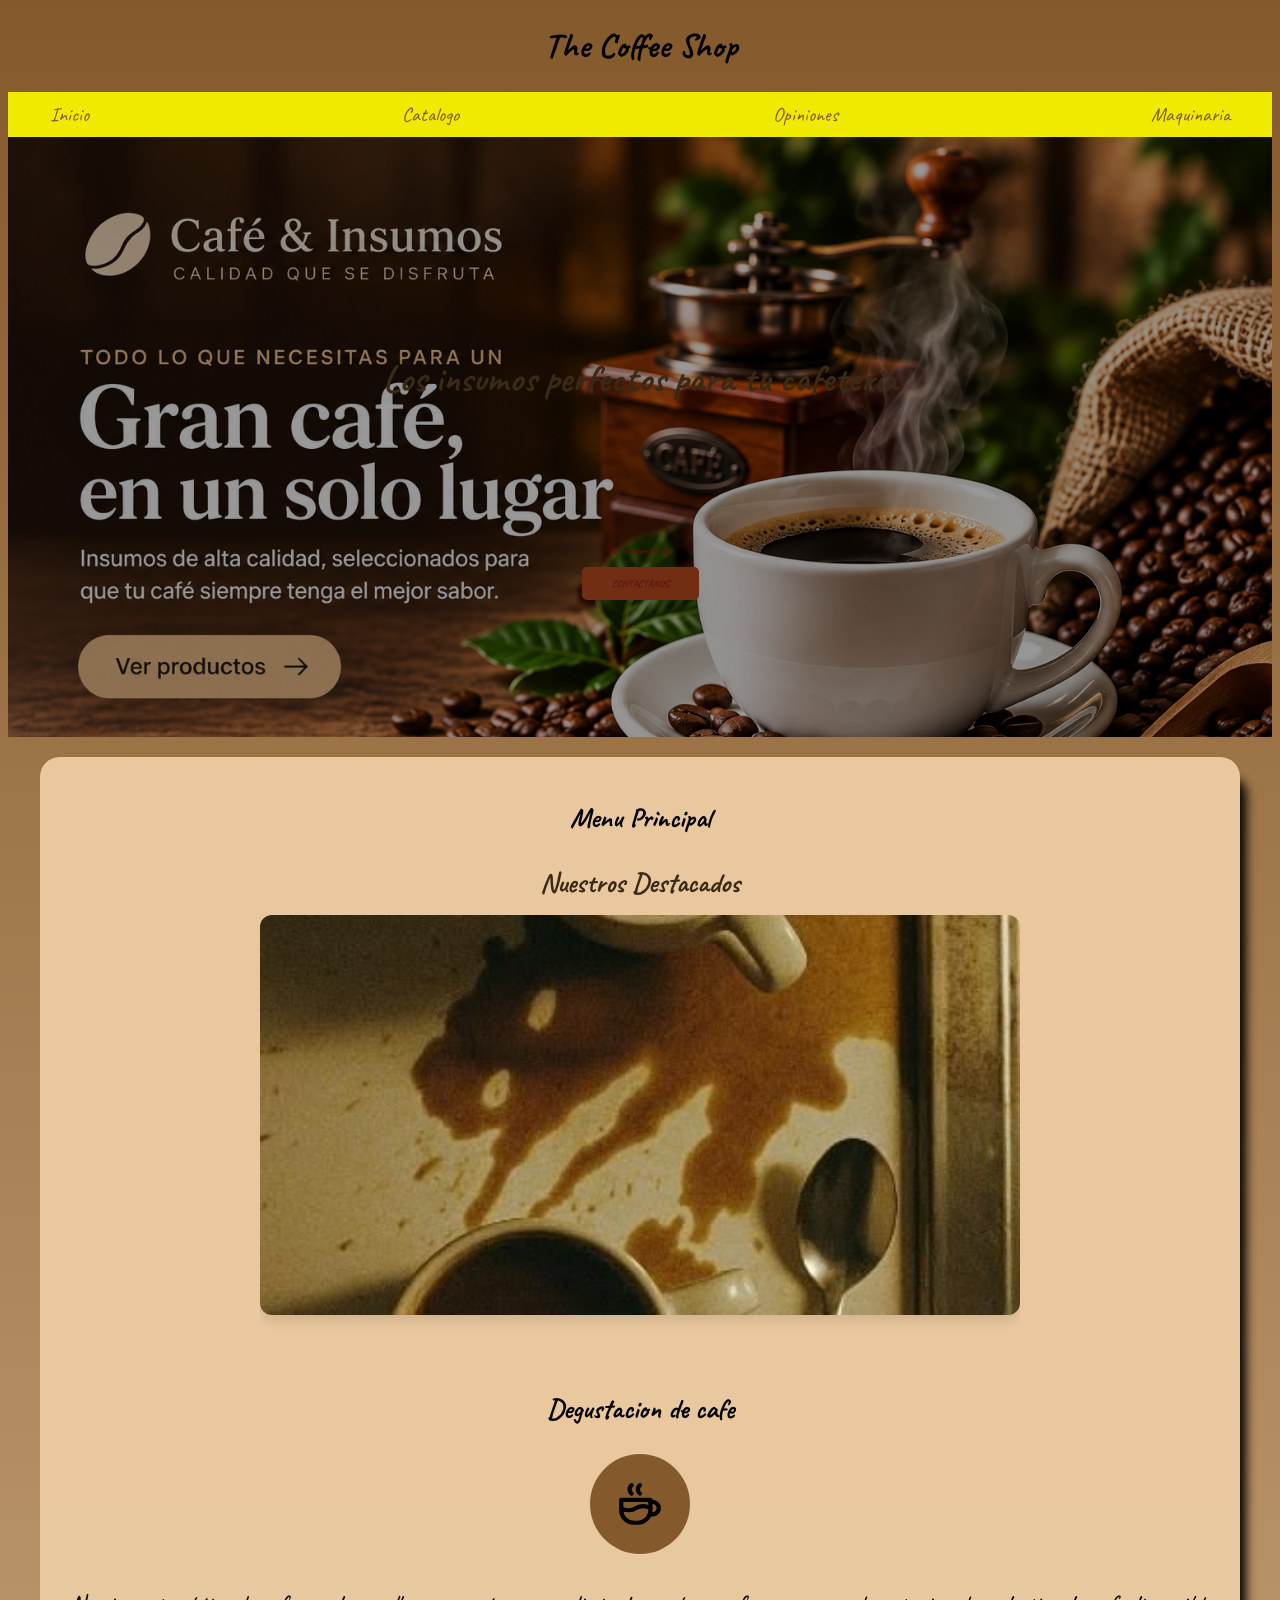
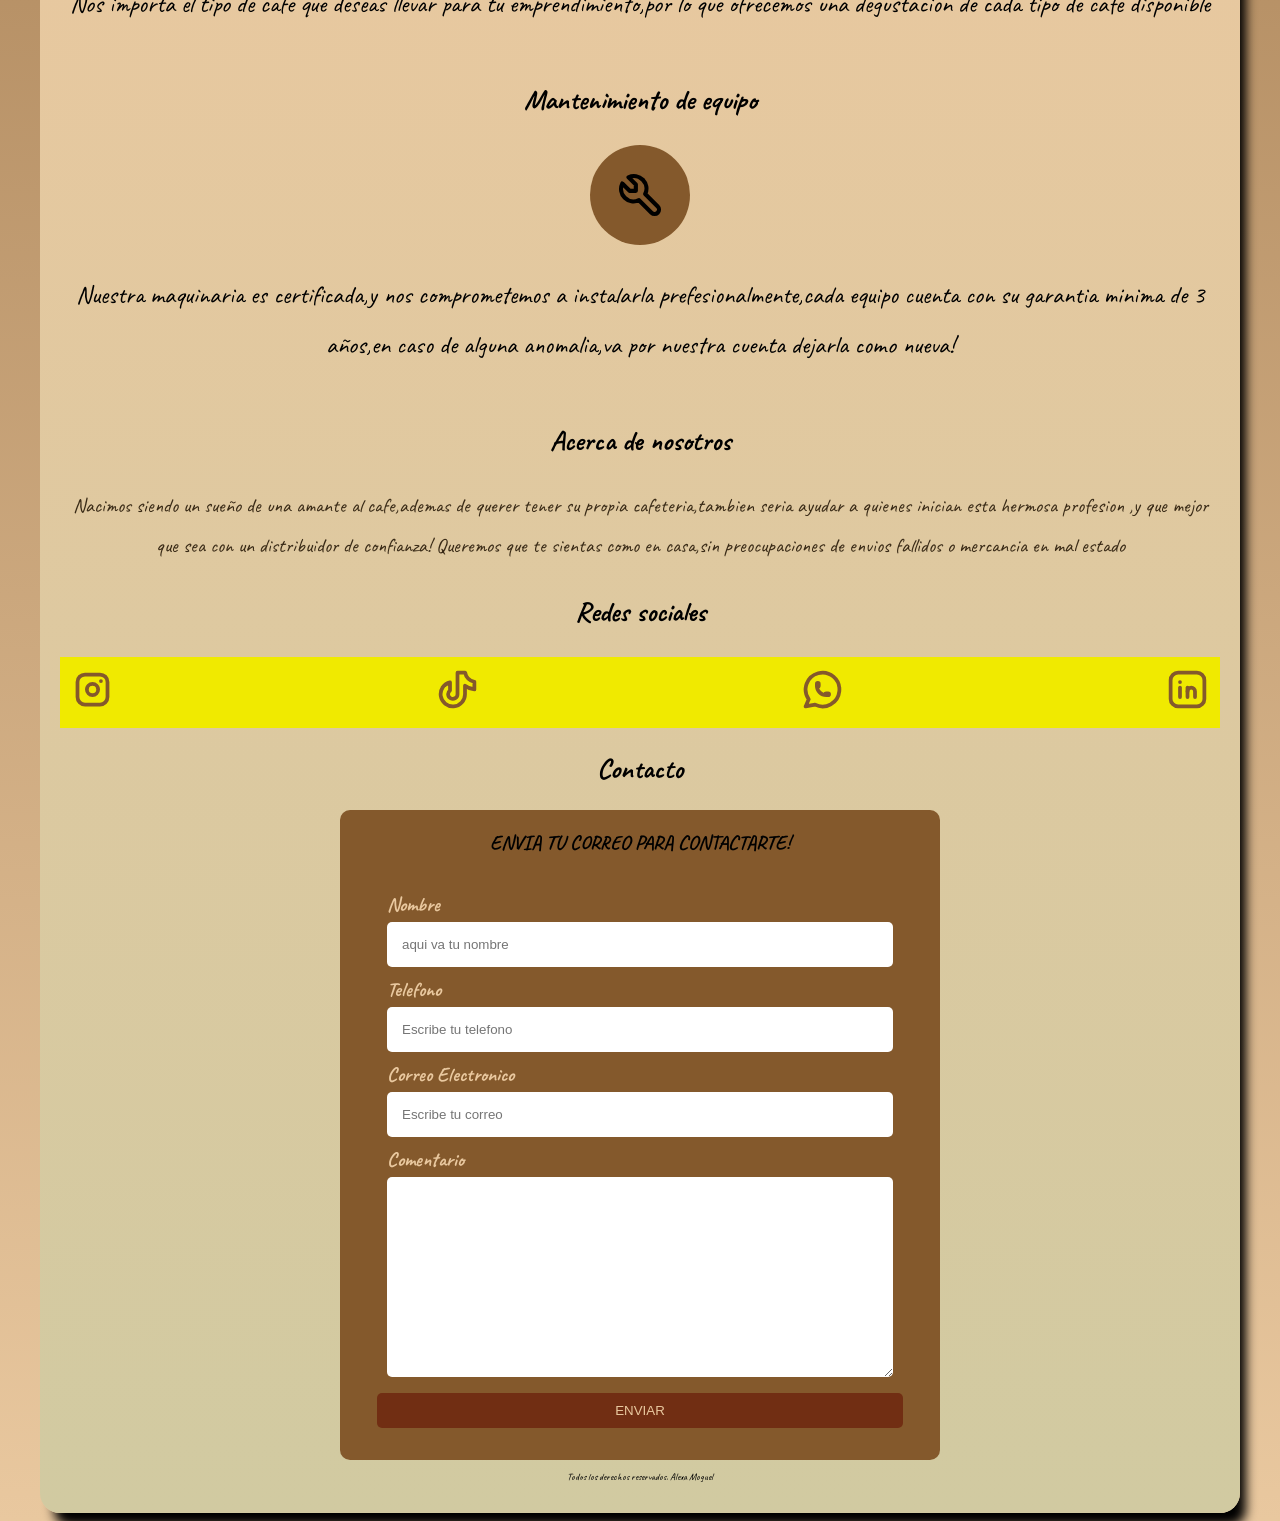
<file: Examen1Parcial/index.html>
<!DOCTYPE html>
<html lang="es">
<head>
    <meta charset="UTF-8">
    <meta name="viewport" content="width=device-width, initial-scale=1.0">
    <title>1Parcial</title>
    <link rel="stylesheet" href="css/Styles.css">
</head>
<body>
    <header>
        <h1 class="titulo">The Coffee Shop</h1>
    </header>

    <div class="nav-bg"> 
        <nav class="navegacion-principal contenedor">
            <a href="index.html">Inicio</a>
            <a href="pages/Catalogo.html">Catalogo</a>
            <a href="pages/Opiniones.html">Opiniones</a>
            <a href="pages/Maquinaria.html">Maquinaria</a>
        </nav>
    </div>


         <section class="Hero">
     <div class="contenido-Hero">
            <h2 class="subtitulo">Los insumos perfectos para tu cafeteria</h2>
             <!-- <img src="img/Hero.png" alt="Imagen-Hero">
                 <svg xmlns="http://www.w3.org/2000/svg" width="90" height="90" viewBox="0 0 24 24" fill="none" stroke="currentColor" stroke-width="2" stroke-linecap="round" stroke-linejoin="round" class="icon icon-tabler icons-tabler-outline icon-tabler-building-store"><path stroke="none" d="M0 0h24v24H0z" fill="none" />
                    <path d="M3 21l18 0" />
                    <path d="M3 7v1a3 3 0 0 0 6 0v-1m0 1a3 3 0 0 0 6 0v-1m0 1a3 3 0 0 0 6 0v-1h-18l2 -4h14l2 4" />
                    <path d="M5 21l0 -10.15" />
                    <path d="M19 21l0 -10.15" />
                    <path d="M9 21v-4a2 2 0 0 1 2 -2h2a2 2 0 0 1 2 2v4" />
                </svg>  -->
                    <p class="place">Aguascalientes,Ags</p>

                    <a href="#" class="place boton">Contactanos</a>       
                </div>
             </section>

                <main class="contenedor sombra">
                    <main class="contenedor">
                <h2>Menu Principal</h2>
                 <section class="carrusel-contenedor">
    <h2 class="titulo-carrusel">Nuestros Destacados</h2>
    
    <div class="carrusel-galeria">
        <div class="carrusel-item">
            <img src="img/Spill.jpg" alt="Cafe-derramado">
        </div>
        <div class="carrusel-item">
            <img src="img/Coffe Beans.jpg" alt="Granos">
        </div>
        <div class="carrusel-item">
            <img src="img/Cups.jpg" alt="Taza">
        </div>
        <div class="carrusel-item">
            <img src="img/tazas.jpg" alt="Tazas">
        </div>
    </div>
</section>
                
                
                

            <section class="servicio">
                <h3>Degustacion de cafe</h3>
                <div class="icono">
                    <svg xmlns="http://www.w3.org/2000/svg" width="50" height="50" viewBox="0 0 24 24" fill="none" stroke="currentColor" stroke-width="2" stroke-linecap="round" stroke-linejoin="round" class="icon icon-tabler icons-tabler-outline icon-tabler-coffee"><path stroke="none" d="M0 0h24v24H0z" fill="none" /><path d="M3 14c.83 .642 2.077 1.017 3.5 1c1.423 .017 2.67 -.358 3.5 -1c.83 -.642 2.077 -1.017 3.5 -1c1.423 -.017 2.67 .358 3.5 1" /><path d="M8 3a2.4 2.4 0 0 0 -1 2a2.4 2.4 0 0 0 1 2" /><path d="M12 3a2.4 2.4 0 0 0 -1 2a2.4 2.4 0 0 0 1 2" /><path d="M3 10h14v5a6 6 0 0 1 -6 6h-2a6 6 0 0 1 -6 -6v-5" /><path d="M16.746 16.726a3 3 0 1 0 .252 -5.555" /></svg>
                </div>
                <p>Nos importa el tipo de cafe que deseas llevar para tu emprendimiento,por lo que ofrecemos una degustacion de cada tipo de cafe disponible</p>
            </section>

            <section class="servicio">
                <h3>Mantenimiento de equipo</h3>
                <div class="icono">
                    <svg xmlns="http://www.w3.org/2000/svg" width="50" height="50" viewBox="0 0 24 24" fill="none" stroke="currentColor" stroke-width="2" stroke-linecap="round" stroke-linejoin="round" class="icon icon-tabler icons-tabler-outline icon-tabler-tool"><path stroke="none" d="M0 0h24v24H0z" fill="none" /><path d="M7 10h3v-3l-3.5 -3.5a6 6 0 0 1 8 8l6 6a2 2 0 0 1 -3 3l-6 -6a6 6 0 0 1 -8 -8l3.5 3.5" /></svg>
                </div>
                <p>Nuestra maquinaria es certificada,y nos comprometemos a instalarla prefesionalmente,cada equipo cuenta con su garantia minima de 3 años,en caso de alguna anomalia,va por nuestra cuenta dejarla como nueva!</p>
            </section>
            </div>

                <section class="Historia">
                <h3> Acerca de nosotros</h3>
                <p>Nacimos siendo un sueño de una amante al cafe,ademas de querer tener su propia cafeteria,tambien seria ayudar a quienes inician esta hermosa profesion ,y que mejor que sea con un distribuidor de confianza! Queremos que te sientas como en casa,sin preocupaciones de envios fallidos o mercancia en mal estado</p>
            </section>
           
            <h3>Redes sociales</h3>
            <div class="nav-bg">
        <nav class="navegacion-principal contenedor">
        <a href="https://www.instagram.com/chrrycokie/" target="_blank"><svg xmlns="http://www.w3.org/2000/svg" width="45" height="45" viewBox="0 0 24 24" fill="none" stroke="currentColor" stroke-width="2" stroke-linecap="round" stroke-linejoin="round" class="icon icon-tabler icons-tabler-outline icon-tabler-brand-instagram"><path stroke="none" d="M0 0h24v24H0z" fill="none" /><path d="M4 8a4 4 0 0 1 4 -4h8a4 4 0 0 1 4 4v8a4 4 0 0 1 -4 4h-8a4 4 0 0 1 -4 -4l0 -8" /><path d="M9 12a3 3 0 1 0 6 0a3 3 0 0 0 -6 0" /><path d="M16.5 7.5v.01" /></svg></a>
        <a href="https://www.tiktok.com/@crry.cokkie?lang=es-419" target="_blank"><svg xmlns="http://www.w3.org/2000/svg" width="45" height="45" viewBox="0 0 24 24" fill="none" stroke="currentColor" stroke-width="2" stroke-linecap="round" stroke-linejoin="round" class="icon icon-tabler icons-tabler-outline icon-tabler-brand-tiktok"><path stroke="none" d="M0 0h24v24H0z" fill="none" /><path d="M21 7.917v4.034a9.948 9.948 0 0 1 -5 -1.951v4.5a6.5 6.5 0 1 1 -8 -6.326v4.326a2.5 2.5 0 1 0 4 2v-11.5h4.083a6.005 6.005 0 0 0 4.917 4.917" /></svg></a>
        <a href="https://web.whatsapp.com/" target="_blank"><svg xmlns="http://www.w3.org/2000/svg" width="45" height="45" viewBox="0 0 24 24" fill="none" stroke="currentColor" stroke-width="2" stroke-linecap="round" stroke-linejoin="round" class="icon icon-tabler icons-tabler-outline icon-tabler-brand-whatsapp"><path stroke="none" d="M0 0h24v24H0z" fill="none" /><path d="M3 21l1.65 -3.8a9 9 0 1 1 3.4 2.9l-5.05 .9" /><path d="M9 10a.5 .5 0 0 0 1 0v-1a.5 .5 0 0 0 -1 0v1a5 5 0 0 0 5 5h1a.5 .5 0 0 0 0 -1h-1a.5 .5 0 0 0 0 1" /></svg></a>
        <a href="https://www.linkedin.com/in/alexa-natalia-moguel-rodr%C3%ADguez-0bb153414/" target="_blank"><svg xmlns="http://www.w3.org/2000/svg" width="45" height="45" viewBox="0 0 24 24" fill="none" stroke="currentColor" stroke-width="2" stroke-linecap="round" stroke-linejoin="round" class="icon icon-tabler icons-tabler-outline icon-tabler-brand-linkedin"><path stroke="none" d="M0 0h24v24H0z" fill="none" /><path d="M8 11v5" /><path d="M8 8v.01" /><path d="M12 16v-5" /><path d="M16 16v-3a2 2 0 1 0 -4 0" /><path d="M3 7a4 4 0 0 1 4 -4h10a4 4 0 0 1 4 4v10a4 4 0 0 1 -4 4h-10a4 4 0 0 1 -4 -4l0 -10" /></svg></a>
        </nav>
            </div>

             <section>
            <h2>Contacto</h2>

            <form = class="formulario">
            <fieldset>
                <legend>Envia tu correo para contactarte!</legend>


                <div class="contenedor-campos">
                    <div class="campo">
                    <label>Nombre</label>
                    <input type="text"
                    class="input-text"
                    placeholder="aqui va tu nombre">
                    </div>

                    <div class="campo">
                    <label>Telefono</label>
                    <input type="text"
                    class="input-text"
                    placeholder="Escribe tu telefono">
                    </div>

                    <div class="campo">
                    <label>Correo Electronico</label>
                    <input type="text"
                    class="input-text"
                    placeholder="Escribe tu correo">
                    </div>

                    <div class="campo">
                    <label>Comentario</label>
                    <textarea
                    class="input-text"
                    placeholder="Escribe aqui tu mensaje">
                    </textarea>
                </div>
                    <div class="enviar">
                    <input 
                    type="submit"
                    class="boton"
                    value="Enviar">
                </div>
             </fieldset>
                </form>

             </section>


                 
         </main>


         
         <footer>
            <p> Todos los derechos reservados.
                Alexa Moguel
            </p>
         </footer>
     




</body>
</html>
</file>
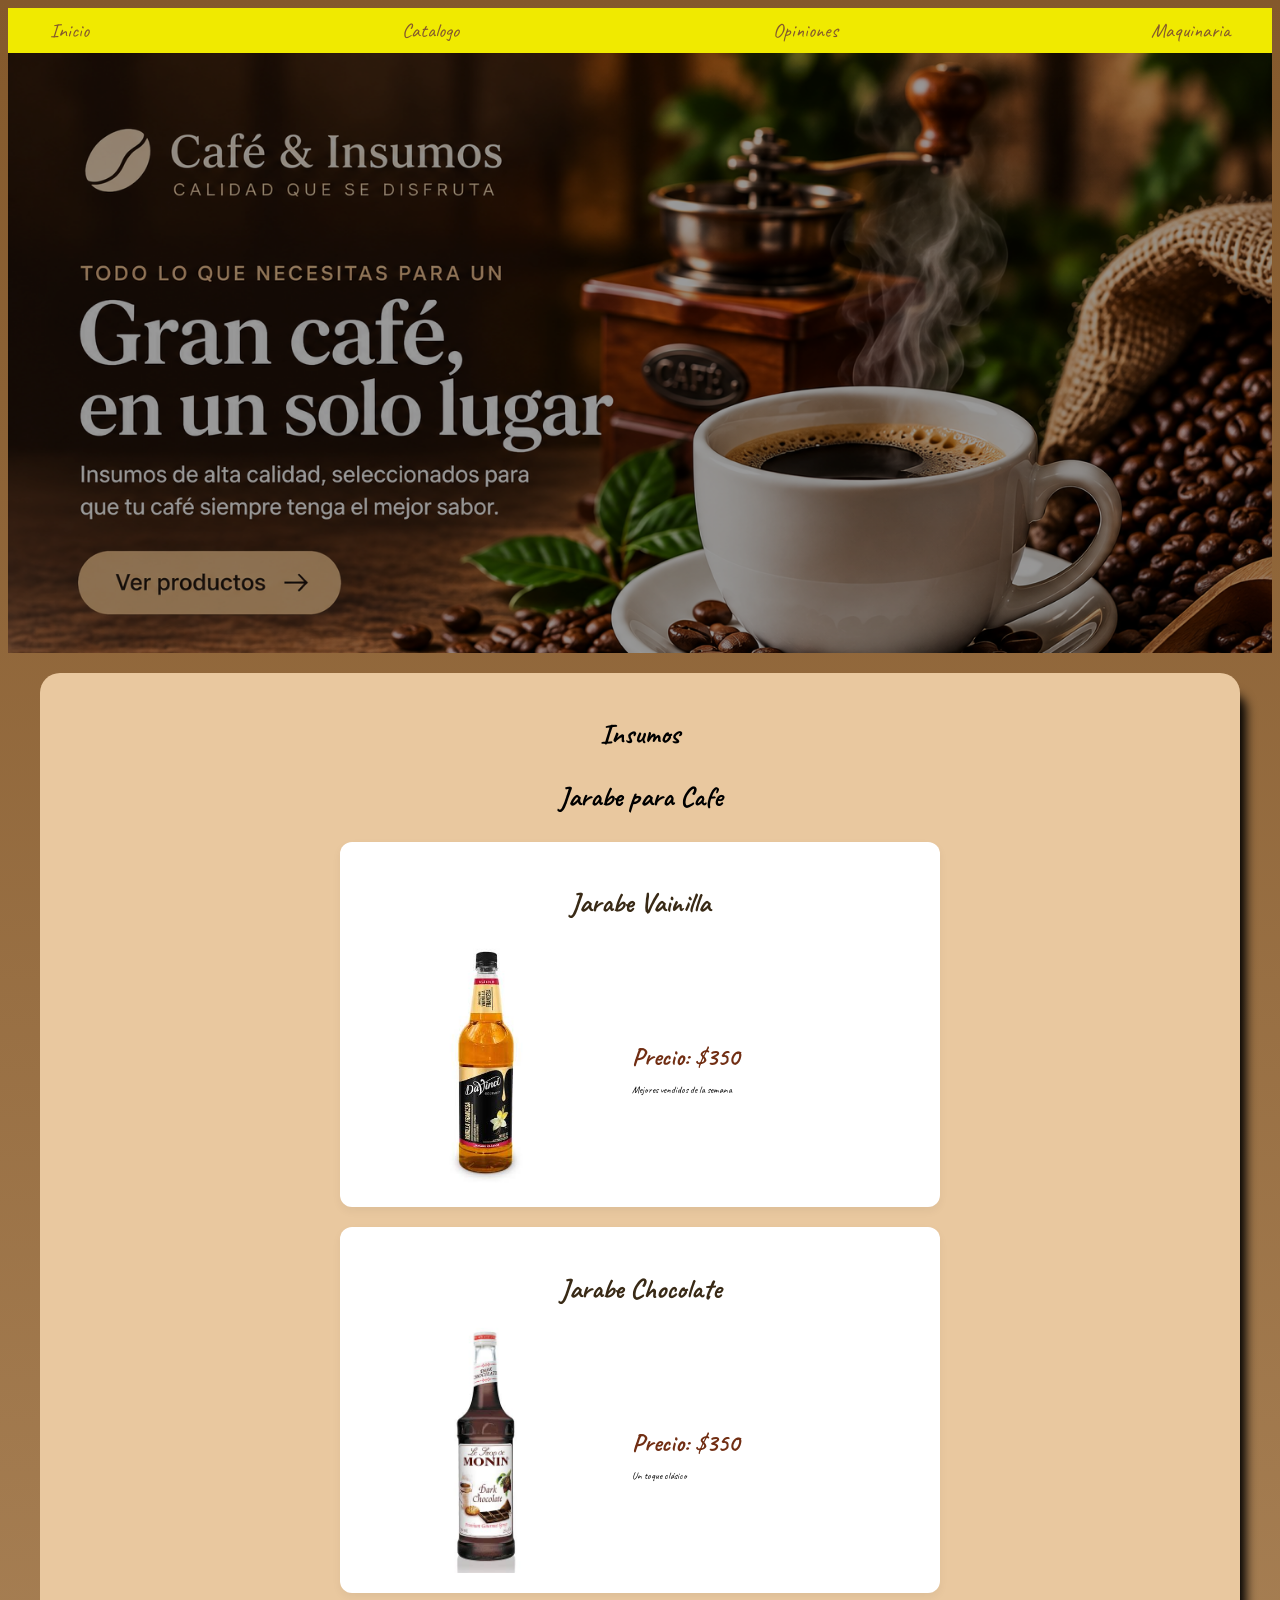
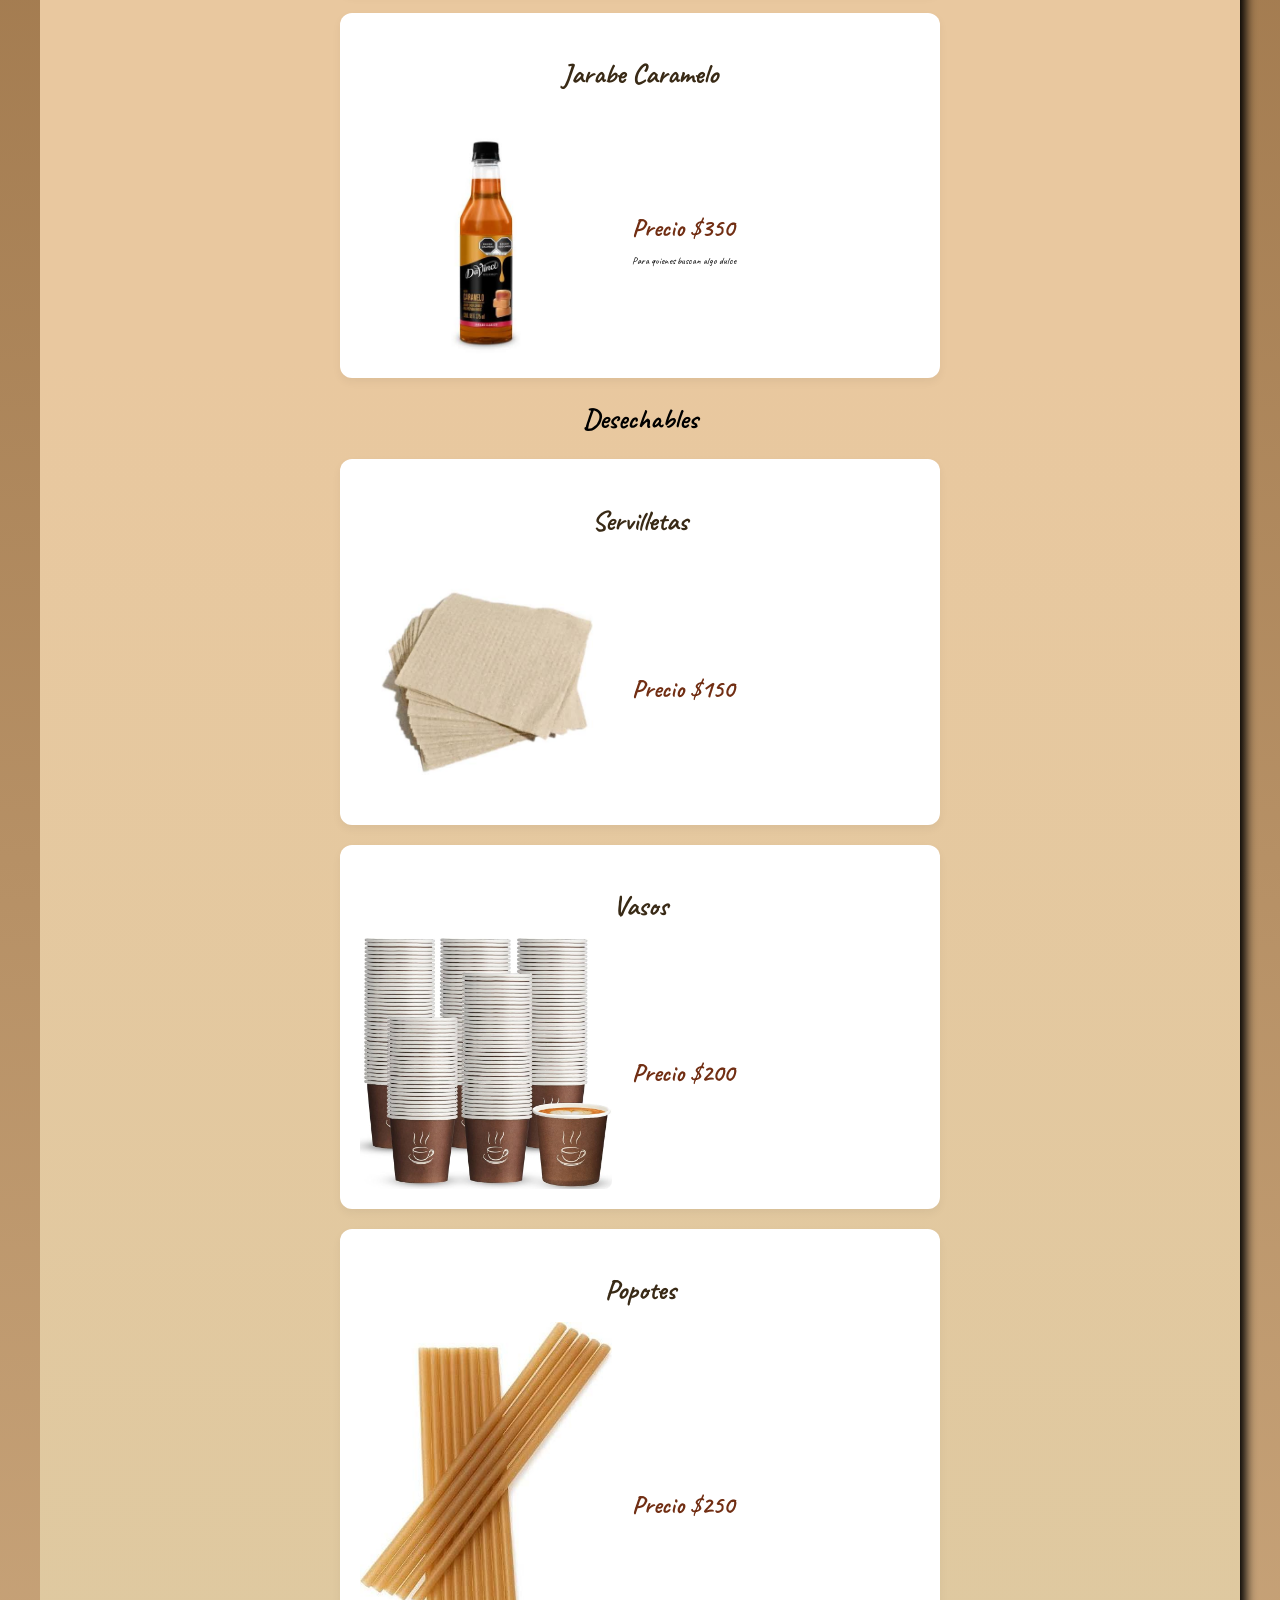
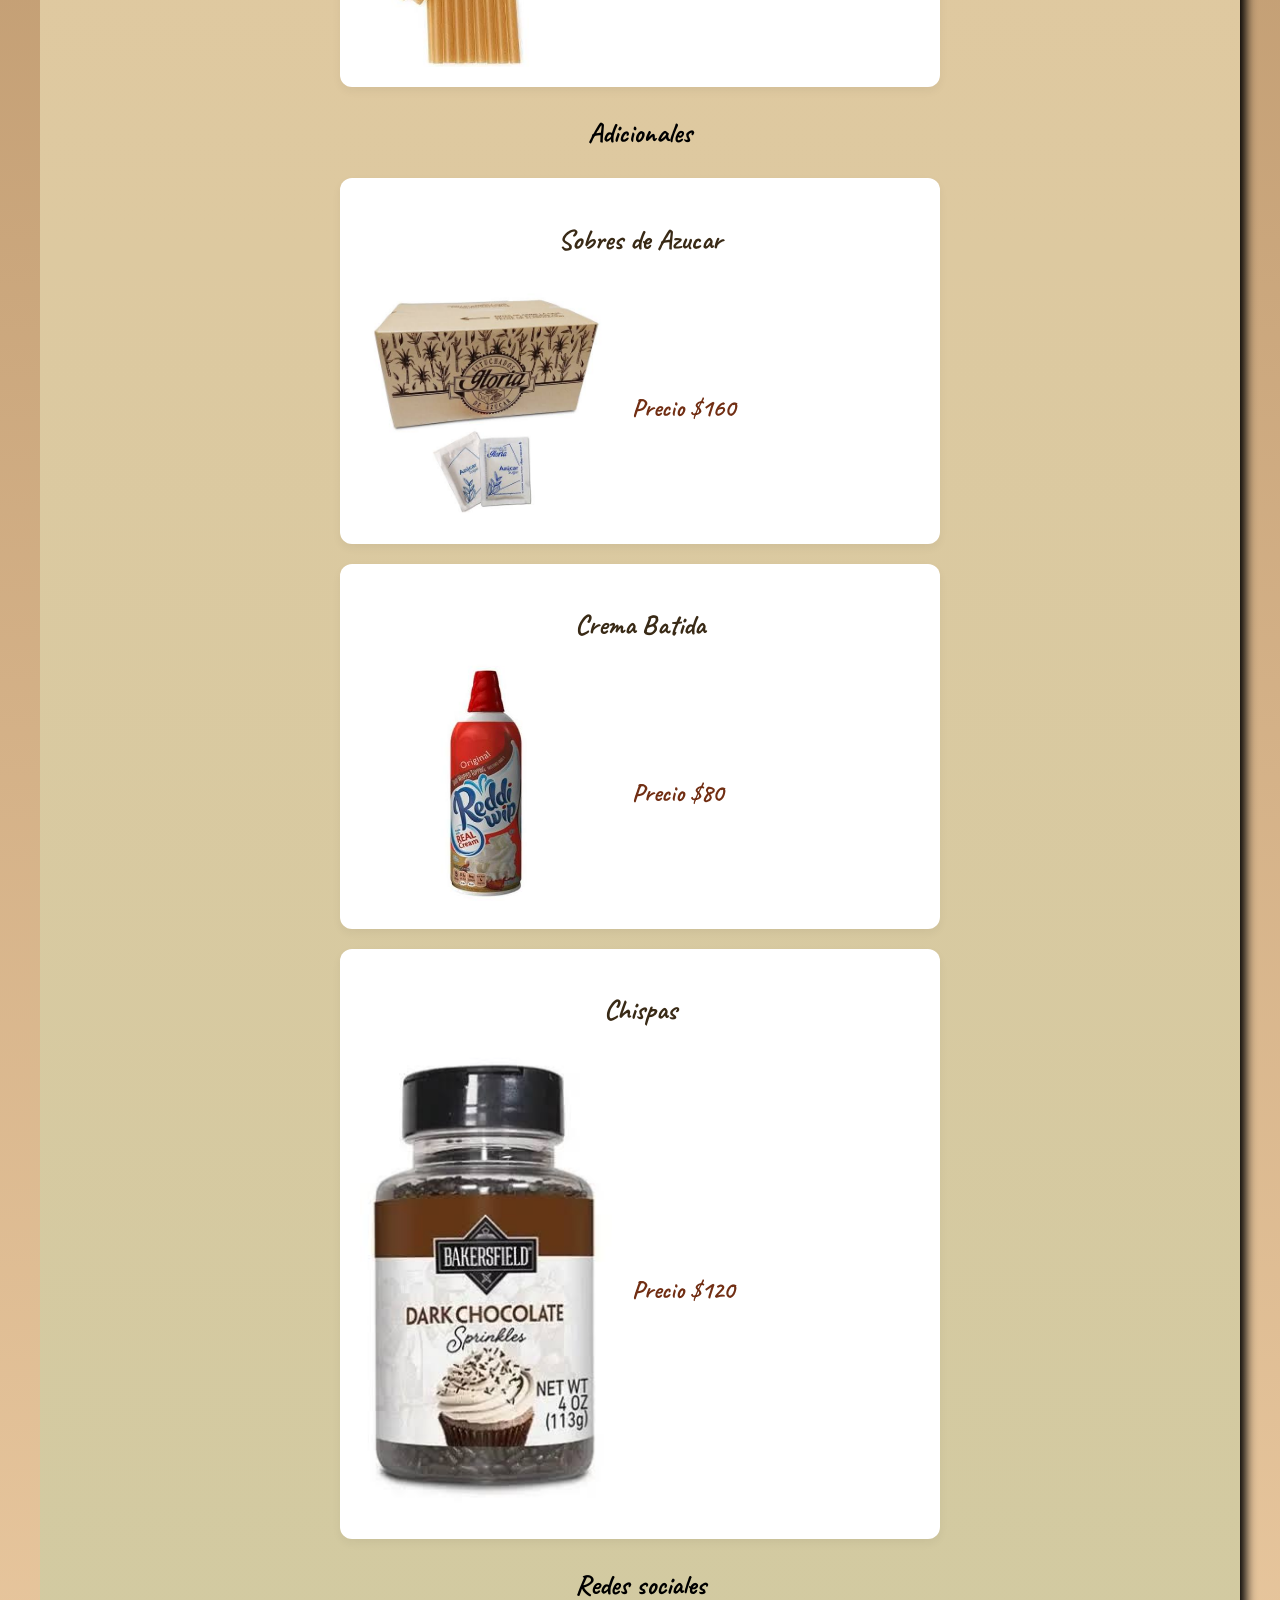
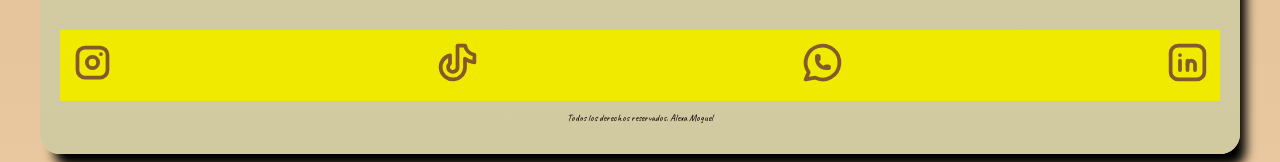
<file: Examen1Parcial/pages/Catalogo.html>
<!DOCTYPE html>
<html lang="en">
<head>
    <meta charset="UTF-8">
    <meta name="viewport" content="width=device-width, initial-scale=1.0">
    <title>Catalogo</title>
    <link rel="stylesheet" href="../css/Styles.css">

</head>
<body>


    <div class="nav-bg"> 
        <nav class="navegacion-principal contenedor">
            <a href="/index.html">Inicio</a>
            <a href="/pages/Catalogo.html">Catalogo</a>
            <a href="/pages/Opiniones.html">Opiniones</a>
            <a href="/pages/Maquinaria.html">Maquinaria</a>
        </nav>
    </div>

     <section class="Hero">
     <div class="contenido-Hero">
             <!-- <img src="img/Hero.png" alt="Imagen-Hero">
                 <svg xmlns="http://www.w3.org/2000/svg" width="90" height="90" viewBox="0 0 24 24" fill="none" stroke="currentColor" stroke-width="2" stroke-linecap="round" stroke-linejoin="round" class="icon icon-tabler icons-tabler-outline icon-tabler-building-store"><path stroke="none" d="M0 0h24v24H0z" fill="none" />
                    <path d="M3 21l18 0" />
                    <path d="M3 7v1a3 3 0 0 0 6 0v-1m0 1a3 3 0 0 0 6 0v-1m0 1a3 3 0 0 0 6 0v-1h-18l2 -4h14l2 4" />
                    <path d="M5 21l0 -10.15" />
                    <path d="M19 21l0 -10.15" />
                    <path d="M9 21v-4a2 2 0 0 1 2 -2h2a2 2 0 0 1 2 2v4" />
                </svg>  --> 
                </div>
             </section>

    <main class="contenedor sombra">
        <main class="contenedor">
            <h2>Insumos</h2>
            <div class="Insumos">
              <section class="Insumos">
                 <h3>Jarabe para Cafe</h3>
                </section>
            </div>

           <section class="producto-seccion">
    <div class="tarjeta-producto">
        <!-- El título puede ir dentro o fuera de la tarjeta -->
        <h2>Jarabe Vainilla</h2>
        
        <div class="contenido-producto">
            <img src="../img/Vanilla.jpg" alt="Jarabe de Vainilla">
            
            <div class="detalles-producto">
                <p class="precio">Precio: $350</p>
                <p class="descripcion">Mejores vendidos de la semana</p>
            </div>
        </div>
        </div>
        </section>

            </section>
           <section class="producto-seccion">
    <div class="tarjeta-producto">
        <h2>Jarabe Chocolate</h2>
        
        <div class="contenido-producto">
            <img src="../img/Chocolate.jpg" alt="Jarabe de Chocolate">
            
            <div class="detalles-producto">
                <p class="precio">Precio: $350</p>
                <p class="descripcion">Un toque clásico</p>
            </div>
        </div>
    </div>
</section>

<section class="producto-seccion">
    <div class="tarjeta-producto">
        <h2>Jarabe Caramelo</h2>
        
        <div class="contenido-producto">
            <img src="../img/Caramel.jpg" alt="Caramel">
            
            <div class="detalles-producto">
                <p class="precio">Precio $350</p>
                <p>Para quienes buscan algo dulce</p>
            </div>
        </div>
    </div>
</section>

<h2>Desechables</h2>

<section class="producto-seccion">
    <div class="tarjeta-producto">
        <h2>Servilletas</h2>
        
        <div class="contenido-producto">
            <img src="../img/Servilletas.jpg" alt="Serv">
            
            <div class="detalles-producto">
                <p class="precio">Precio $150</p>
            </div>
        </div>
    </div>
</section>
           
<section class="producto-seccion">
    <div class="tarjeta-producto">
        <h2>Vasos</h2>
        
        <div class="contenido-producto">
            <img src="../img/Vasos.jpg" alt="Vasos">
            
            <div class="detalles-producto">
                <p class="precio">Precio $200</p>
            </div>
        </div>
    </div>
</section>

<section class="producto-seccion">
    <div class="tarjeta-producto">
        <h2>Popotes</h2>
        
        <div class="contenido-producto">
            <img src="../img/Popotes.jpg" alt="Popotes">
            
            <div class="detalles-producto">
                <p class="precio">Precio $250</p>
            </div>
        </div>
    </div>
</section>

<h3>Adicionales</h3>
<section class="producto-seccion">
    <div class="tarjeta-producto">
        <h2>Sobres de Azucar</h2>
        
        <div class="contenido-producto">
            <img src="../img/Sugar.jpg" alt="Azuca">
            
            <div class="detalles-producto">
                <p class="precio">Precio $160</p>
            </div>
        </div>
    </div>
</section>

<section class="producto-seccion">
    <div class="tarjeta-producto">
        <h2>Crema Batida</h2>
        
        <div class="contenido-producto">
            <img src="../img/Cream.jpg" alt="Crema">
            
            <div class="detalles-producto">
                <p class="precio">Precio $80</p>
            </div>
        </div>
    </div>
</section>

<section class="producto-seccion">
    <div class="tarjeta-producto">
        <h2>Chispas</h2>
        
        <div class="contenido-producto">
            <img src="../img/Sprinkles.jpg" alt="Chispas">
            
            <div class="detalles-producto">
                <p class="precio">Precio $120</p>
            </div>
        </div>
    </div>
</section>

 <h3>Redes sociales</h3>
            <div class="nav-bg">
        <nav class="navegacion-principal contenedor">
        <a href="https://www.instagram.com/chrrycokie/" target="_blank"><svg xmlns="http://www.w3.org/2000/svg" width="45" height="45" viewBox="0 0 24 24" fill="none" stroke="currentColor" stroke-width="2" stroke-linecap="round" stroke-linejoin="round" class="icon icon-tabler icons-tabler-outline icon-tabler-brand-instagram"><path stroke="none" d="M0 0h24v24H0z" fill="none" /><path d="M4 8a4 4 0 0 1 4 -4h8a4 4 0 0 1 4 4v8a4 4 0 0 1 -4 4h-8a4 4 0 0 1 -4 -4l0 -8" /><path d="M9 12a3 3 0 1 0 6 0a3 3 0 0 0 -6 0" /><path d="M16.5 7.5v.01" /></svg></a>
        <a href="https://www.tiktok.com/@crry.cokkie?lang=es-419" target="_blank"><svg xmlns="http://www.w3.org/2000/svg" width="45" height="45" viewBox="0 0 24 24" fill="none" stroke="currentColor" stroke-width="2" stroke-linecap="round" stroke-linejoin="round" class="icon icon-tabler icons-tabler-outline icon-tabler-brand-tiktok"><path stroke="none" d="M0 0h24v24H0z" fill="none" /><path d="M21 7.917v4.034a9.948 9.948 0 0 1 -5 -1.951v4.5a6.5 6.5 0 1 1 -8 -6.326v4.326a2.5 2.5 0 1 0 4 2v-11.5h4.083a6.005 6.005 0 0 0 4.917 4.917" /></svg></a>
        <a href="https://web.whatsapp.com/" target="_blank"><svg xmlns="http://www.w3.org/2000/svg" width="45" height="45" viewBox="0 0 24 24" fill="none" stroke="currentColor" stroke-width="2" stroke-linecap="round" stroke-linejoin="round" class="icon icon-tabler icons-tabler-outline icon-tabler-brand-whatsapp"><path stroke="none" d="M0 0h24v24H0z" fill="none" /><path d="M3 21l1.65 -3.8a9 9 0 1 1 3.4 2.9l-5.05 .9" /><path d="M9 10a.5 .5 0 0 0 1 0v-1a.5 .5 0 0 0 -1 0v1a5 5 0 0 0 5 5h1a.5 .5 0 0 0 0 -1h-1a.5 .5 0 0 0 0 1" /></svg></a>
        <a href="https://www.linkedin.com/in/alexa-natalia-moguel-rodr%C3%ADguez-0bb153414/" target="_blank"><svg xmlns="http://www.w3.org/2000/svg" width="45" height="45" viewBox="0 0 24 24" fill="none" stroke="currentColor" stroke-width="2" stroke-linecap="round" stroke-linejoin="round" class="icon icon-tabler icons-tabler-outline icon-tabler-brand-linkedin"><path stroke="none" d="M0 0h24v24H0z" fill="none" /><path d="M8 11v5" /><path d="M8 8v.01" /><path d="M12 16v-5" /><path d="M16 16v-3a2 2 0 1 0 -4 0" /><path d="M3 7a4 4 0 0 1 4 -4h10a4 4 0 0 1 4 4v10a4 4 0 0 1 -4 4h-10a4 4 0 0 1 -4 -4l0 -10" /></svg></a>
        </nav>
            </div>

            <footer>
            <p> Todos los derechos reservados.
                Alexa Moguel
            </p>
         </footer>
         
        </main>
    </main>

           
</body>
</html>
</file>
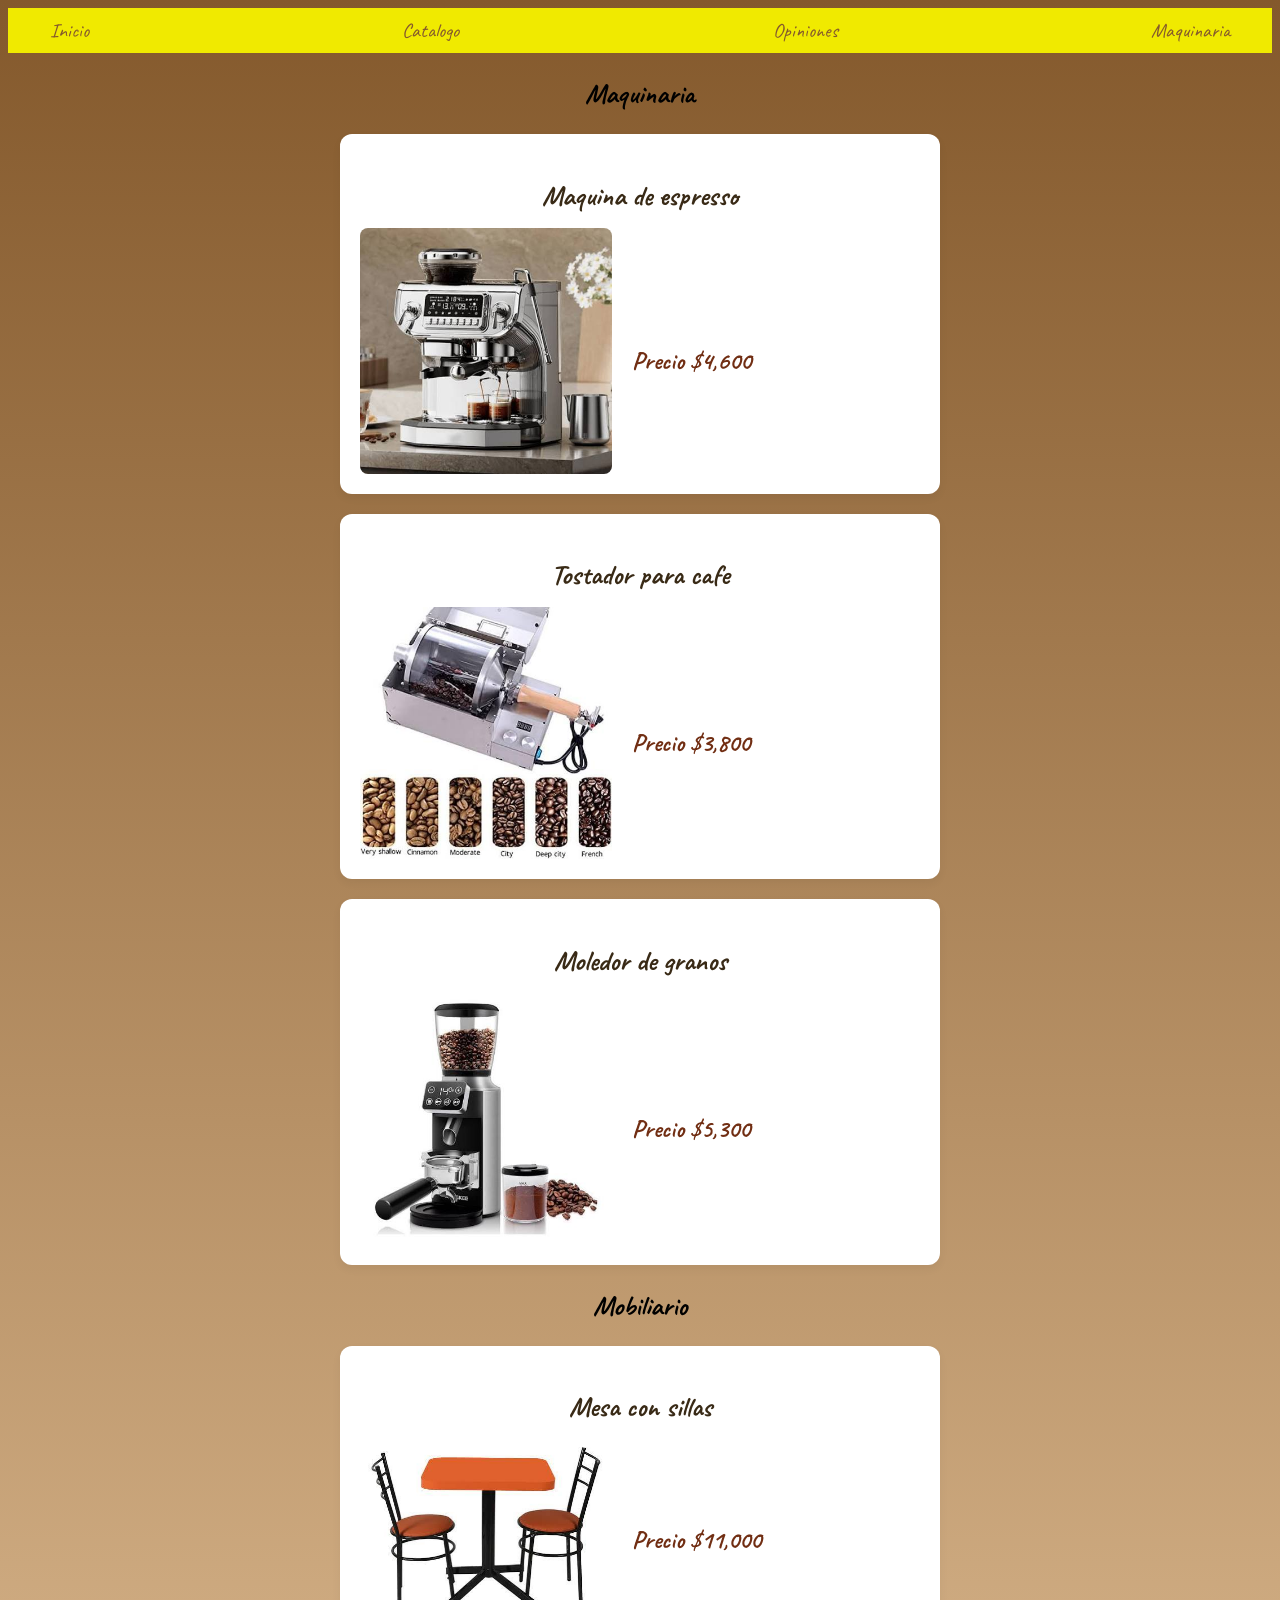
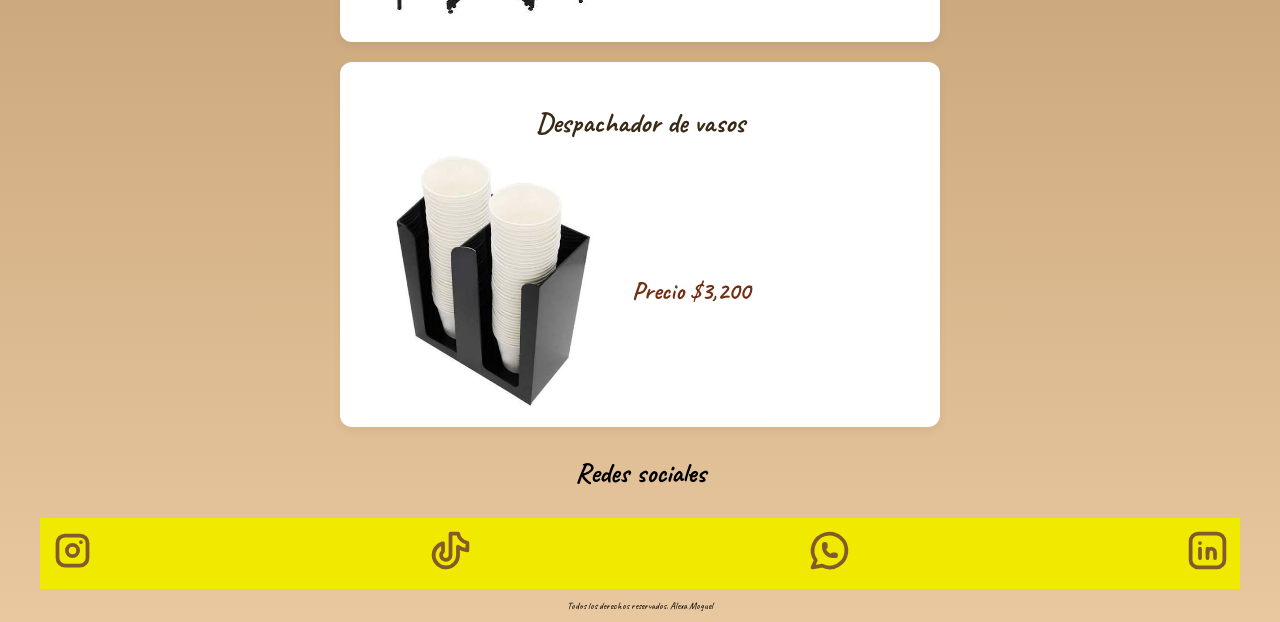
<file: Examen1Parcial/pages/Maquinaria.html>
<!DOCTYPE html>
<html lang="en">
<head>
    <meta charset="UTF-8">
    <meta name="viewport" content="width=device-width, initial-scale=1.0">
    <title>Ayuda</title>
    <link rel="stylesheet" href="../css/Styles.css">
</head>
<body>
   <div class="nav-bg"> 
        <nav class="navegacion-principal contenedor">
            <a href="/index.html">Inicio</a>
            <a href="/pages/Catalogo.html">Catalogo</a>
            <a href="/pages/Opiniones.html">Opiniones</a>
            <a href="/pages/Maquinaria.html">Maquinaria</a>
        </nav>
    </div> 

    <main class="contenedor-sombra">
        <main class="contenedor">
<h2>Maquinaria</h2>
<section class="producto-seccion">
    <div class="tarjeta-producto">
        <h2>Maquina de espresso</h2>
        
        <div class="contenido-producto">
            <img src="../img/Espresso.jpg" alt="Maquina">
            
            <div class="detalles-producto">
                <p class="precio">Precio $4,600</p>
            </div>
        </div>
    </div>
</section>

<section class="producto-seccion">
    <div class="tarjeta-producto">
        <h2>Tostador para cafe</h2>
        
        <div class="contenido-producto">
            <img src="../img/Tostador.jpg" alt="Tostador">
            
            <div class="detalles-producto">
                <p class="precio">Precio $3,800</p>
            </div>
        </div>
    </div>
</section>

<section class="producto-seccion">
    <div class="tarjeta-producto">
        <h2>Moledor de granos</h2>
        
        <div class="contenido-producto">
            <img src="../img/Moledor.jpg" alt="Moledor">
            
            <div class="detalles-producto">
                <p class="precio">Precio $5,300</p>
            </div>
        </div>
    </div>
</section>
<h2>Mobiliario</h2>

<section class="producto-seccion">
    <div class="tarjeta-producto">
        <h2>Mesa con sillas</h2>
        
        <div class="contenido-producto">
            <img src="../img/Mesa.jpg" alt="Mesa">
            
            <div class="detalles-producto">
                <p class="precio">Precio $11,000</p>
            </div>
        </div>
    </div>
</section>

<section class="producto-seccion">
    <div class="tarjeta-producto">
        <h2>Despachador de vasos</h2>
        
        <div class="contenido-producto">
            <img src="../img/Despachador.jpg" alt="Despachador">
            
            <div class="detalles-producto">
                <p class="precio">Precio $3,200</p>
            </div>
        </div>
    </div>
</section>

 <h3>Redes sociales</h3>
            <div class="nav-bg">
        <nav class="navegacion-principal contenedor">
        <a href="https://www.instagram.com/chrrycokie/" target="_blank"><svg xmlns="http://www.w3.org/2000/svg" width="45" height="45" viewBox="0 0 24 24" fill="none" stroke="currentColor" stroke-width="2" stroke-linecap="round" stroke-linejoin="round" class="icon icon-tabler icons-tabler-outline icon-tabler-brand-instagram"><path stroke="none" d="M0 0h24v24H0z" fill="none" /><path d="M4 8a4 4 0 0 1 4 -4h8a4 4 0 0 1 4 4v8a4 4 0 0 1 -4 4h-8a4 4 0 0 1 -4 -4l0 -8" /><path d="M9 12a3 3 0 1 0 6 0a3 3 0 0 0 -6 0" /><path d="M16.5 7.5v.01" /></svg></a>
        <a href="https://www.tiktok.com/@crry.cokkie?lang=es-419" target="_blank"><svg xmlns="http://www.w3.org/2000/svg" width="45" height="45" viewBox="0 0 24 24" fill="none" stroke="currentColor" stroke-width="2" stroke-linecap="round" stroke-linejoin="round" class="icon icon-tabler icons-tabler-outline icon-tabler-brand-tiktok"><path stroke="none" d="M0 0h24v24H0z" fill="none" /><path d="M21 7.917v4.034a9.948 9.948 0 0 1 -5 -1.951v4.5a6.5 6.5 0 1 1 -8 -6.326v4.326a2.5 2.5 0 1 0 4 2v-11.5h4.083a6.005 6.005 0 0 0 4.917 4.917" /></svg></a>
        <a href="https://web.whatsapp.com/" target="_blank"><svg xmlns="http://www.w3.org/2000/svg" width="45" height="45" viewBox="0 0 24 24" fill="none" stroke="currentColor" stroke-width="2" stroke-linecap="round" stroke-linejoin="round" class="icon icon-tabler icons-tabler-outline icon-tabler-brand-whatsapp"><path stroke="none" d="M0 0h24v24H0z" fill="none" /><path d="M3 21l1.65 -3.8a9 9 0 1 1 3.4 2.9l-5.05 .9" /><path d="M9 10a.5 .5 0 0 0 1 0v-1a.5 .5 0 0 0 -1 0v1a5 5 0 0 0 5 5h1a.5 .5 0 0 0 0 -1h-1a.5 .5 0 0 0 0 1" /></svg></a>
        <a href="https://www.linkedin.com/in/alexa-natalia-moguel-rodr%C3%ADguez-0bb153414/" target="_blank"><svg xmlns="http://www.w3.org/2000/svg" width="45" height="45" viewBox="0 0 24 24" fill="none" stroke="currentColor" stroke-width="2" stroke-linecap="round" stroke-linejoin="round" class="icon icon-tabler icons-tabler-outline icon-tabler-brand-linkedin"><path stroke="none" d="M0 0h24v24H0z" fill="none" /><path d="M8 11v5" /><path d="M8 8v.01" /><path d="M12 16v-5" /><path d="M16 16v-3a2 2 0 1 0 -4 0" /><path d="M3 7a4 4 0 0 1 4 -4h10a4 4 0 0 1 4 4v10a4 4 0 0 1 -4 4h-10a4 4 0 0 1 -4 -4l0 -10" /></svg></a>
        </nav>
            </div>
<footer>
            <p> Todos los derechos reservados.
                Alexa Moguel
            </p>
         </footer>
    </main>
    </main>
   
   
  
</body>
</html>
</file>
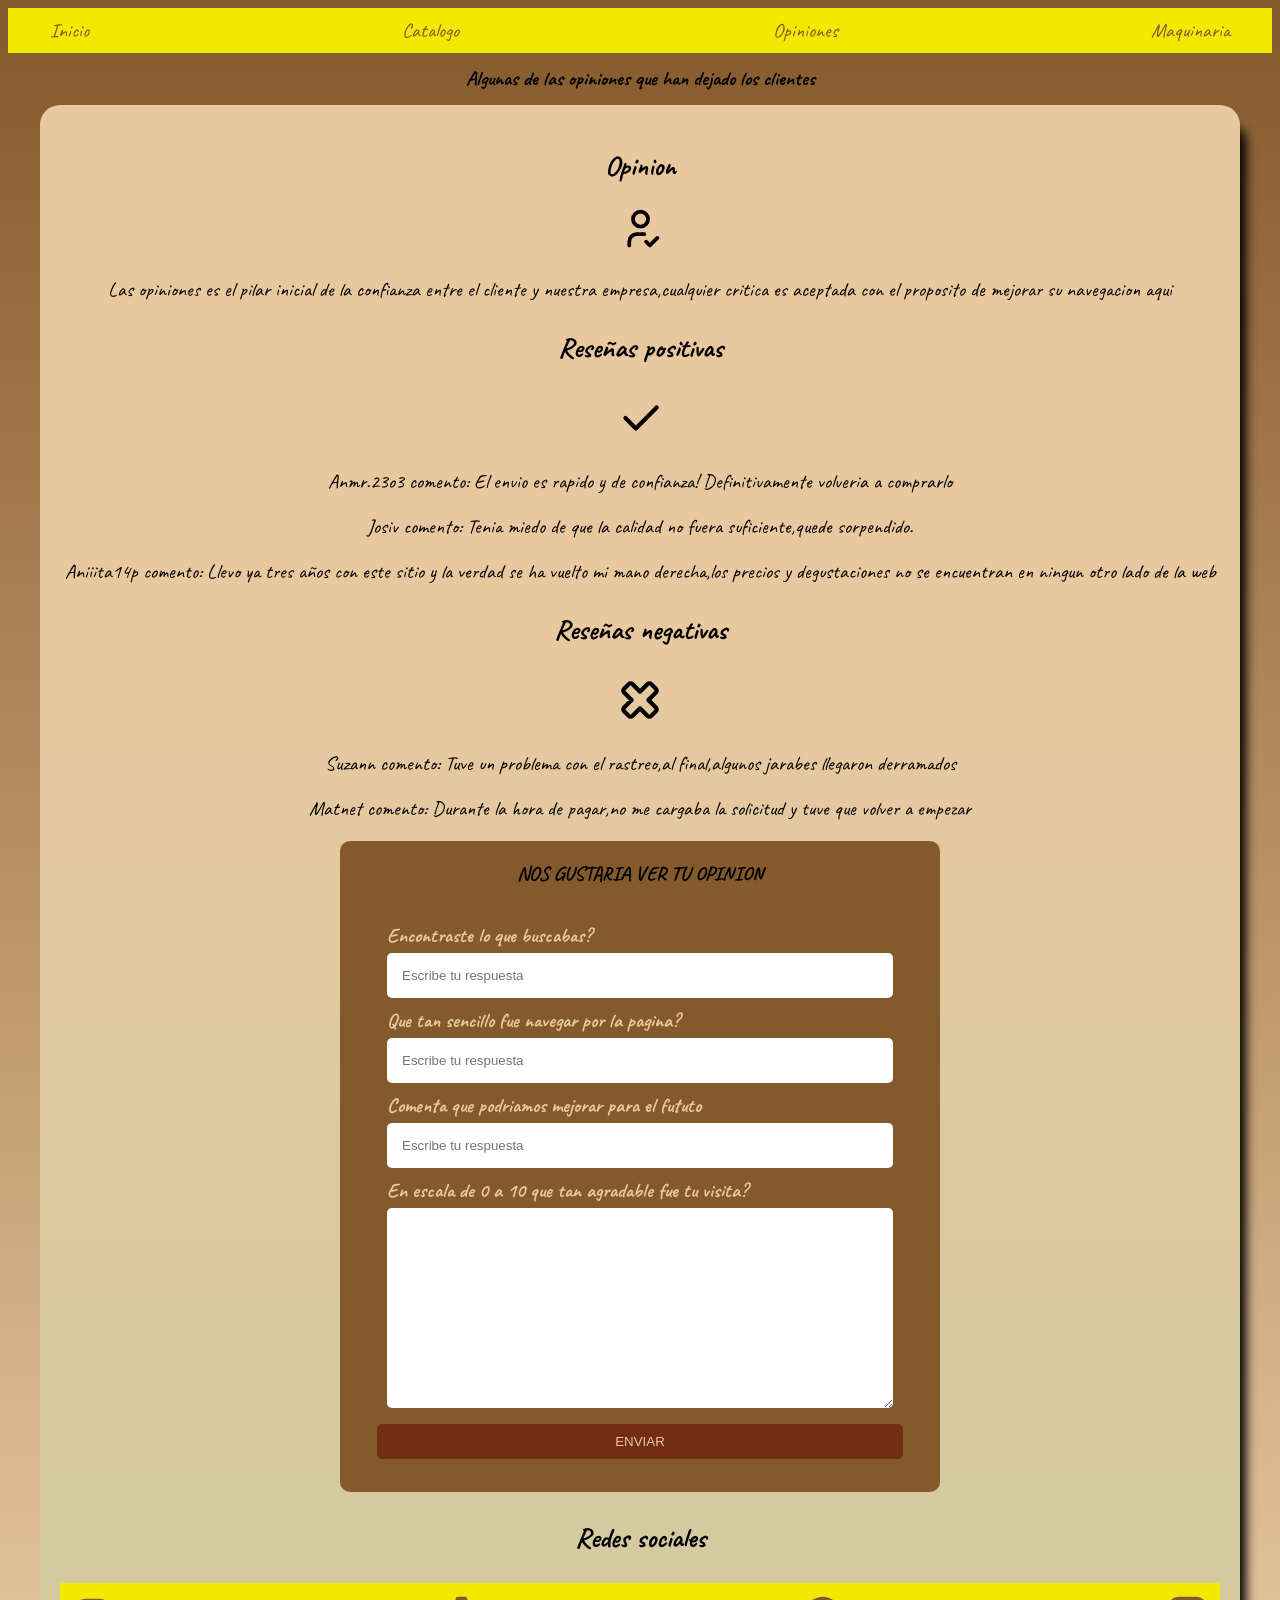
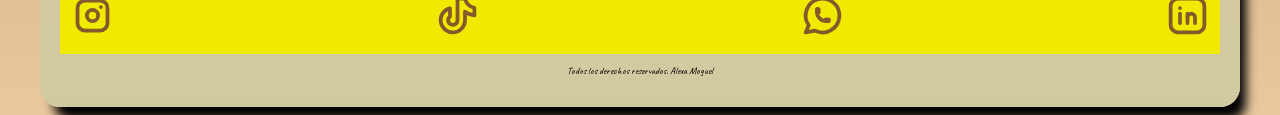
<file: Examen1Parcial/pages/Opiniones.html>
<!DOCTYPE html>
<html lang="en">
<head>
    <meta charset="UTF-8">
    <meta name="viewport" content="width=device-width, initial-scale=1.0">
     <link rel="stylesheet" href="../css/Styles.css">


        <div class="nav-bg"> 
        <nav class="navegacion-principal contenedor">
            <a href="/index.html">Inicio</a>
            <a href="/pages/Catalogo.html">Catalogo</a>
            <a href="/pages/Opiniones.html">Opiniones</a>
            <a href="/pages/Maquinaria.html">Maquinaria</a>
        </nav>
    </div>                 
</head>
<body>
     <title>Opiniones</title>
    <h1>Algunas de las opiniones que han dejado los clientes</h1>
     <main class="contenedor sombra">
          <h2>Opinion</h2>
              <div class="Opinion">
               <section class="Opiniones">
                <div class="icono">
                  <svg xmlns="http://www.w3.org/2000/svg" width="45" height="45" viewBox="0 0 24 24" fill="none" stroke="currentColor" stroke-width="2" stroke-linecap="round" stroke-linejoin="round" class="icon icon-tabler icons-tabler-outline icon-tabler-user-check"><path stroke="none" d="M0 0h24v24H0z" fill="none" /><path d="M8 7a4 4 0 1 0 8 0a4 4 0 0 0 -8 0" /><path d="M6 21v-2a4 4 0 0 1 4 -4h4" /><path d="M15 19l2 2l4 -4" /></svg>
                <p>Las opiniones es el pilar inicial de la confianza entre el cliente y nuestra empresa,cualquier critica es aceptada con el proposito de mejorar su navegacion aqui</p>
              <section class="Opinion">
                <h3>Reseñas positivas</h3>
                <div class="icono">
                   <svg xmlns="http://www.w3.org/2000/svg" width="50" height="50" viewBox="0 0 24 24" fill="none" stroke="currentColor" stroke-width="2" stroke-linecap="round" stroke-linejoin="round" class="icon icon-tabler icons-tabler-outline icon-tabler-check"><path stroke="none" d="M0 0h24v24H0z" fill="none" /><path d="M5 12l5 5l10 -10" /></svg>
                </div>
                <p>Anmr.23o3 comento: El envio es rapido y de confianza! Definitivamente volveria a comprarlo</p>
                <p>Josiv comento: Tenia miedo de que la calidad no fuera suficiente,quede sorpendido.</p>
                <p>Aniiita14p comento: Llevo ya tres años con este sitio y la verdad se ha vuelto mi mano derecha,los precios y degustaciones no se encuentran en ningun otro lado de la web</p>
            </section>

            <section class="Opinion">
                <h3>Reseñas negativas</h3>
                <div class="icono">
                   <svg xmlns="http://www.w3.org/2000/svg" width="50" height="50" viewBox="0 0 24 24" fill="none" stroke="currentColor" stroke-width="2" stroke-linecap="round" stroke-linejoin="round" class="icon icon-tabler icons-tabler-outline icon-tabler-x-mark"><path stroke="none" d="M0 0h24v24H0z" fill="none" /><path d="M12 16l3.644 3.644a1.21 1.21 0 0 0 1.712 0l2.288 -2.288a1.21 1.21 0 0 0 0 -1.712l-3.644 -3.644l3.644 -3.644a1.21 1.21 0 0 0 0 -1.712l-2.288 -2.288a1.21 1.21 0 0 0 -1.712 0l-3.644 3.644l-3.644 -3.644a1.21 1.21 0 0 0 -1.712 0l-2.288 2.288a1.21 1.21 0 0 0 0 1.712l3.644 3.644l-3.644 3.644a1.21 1.21 0 0 0 0 1.712l2.288 2.288a1.21 1.21 0 0 0 1.712 0l3.644 -3.644" /></svg>
                </div>
                <p>Suzann comento: Tuve un problema con el rastreo,al final,algunos jarabes llegaron derramados</p>
                <p>Matnet comento: Durante la hora de pagar,no me cargaba la solicitud y tuve que volver a empezar</p>
            </section>
            </div>

             </section>

             <form = class="formulario">
            <fieldset>
                <legend>Nos gustaria ver tu opinion</legend>


                <div class="contenedor-campos">
                    <div class="campo">
                    <label>Encontraste lo que buscabas?</label>
                    <input type="text"
                    class="input-text"
                    placeholder="Escribe tu respuesta">
                    </div>

                    <div class="campo">
                    <label>Que tan sencillo fue navegar por la pagina?</label>
                    <input type="text"
                    class="input-text"
                    placeholder="Escribe tu respuesta">
                    </div>

                    <div class="campo">
                    <label>Comenta que podriamos mejorar para el fututo</label>
                    <input type="text"
                    class="input-text"
                    placeholder="Escribe tu respuesta">
                    </div>

                    <div class="campo">
                    <label>En escala de 0 a 10 que tan agradable fue tu visita?</label>
                    <textarea
                    class="input-text"
                    placeholder="Escribe aqui tu mensaje">
                    </textarea>
                </div>
                    <div class="enviar">
                    <input 
                    type="submit"
                    class="boton"
                    value="Enviar">
                </div>
             </fieldset>
                </form>

             </section>
             
              <h3>Redes sociales</h3>
            <div class="nav-bg">
        <nav class="navegacion-principal contenedor">
        <a href="https://www.instagram.com/chrrycokie/" target="_blank"><svg xmlns="http://www.w3.org/2000/svg" width="45" height="45" viewBox="0 0 24 24" fill="none" stroke="currentColor" stroke-width="2" stroke-linecap="round" stroke-linejoin="round" class="icon icon-tabler icons-tabler-outline icon-tabler-brand-instagram"><path stroke="none" d="M0 0h24v24H0z" fill="none" /><path d="M4 8a4 4 0 0 1 4 -4h8a4 4 0 0 1 4 4v8a4 4 0 0 1 -4 4h-8a4 4 0 0 1 -4 -4l0 -8" /><path d="M9 12a3 3 0 1 0 6 0a3 3 0 0 0 -6 0" /><path d="M16.5 7.5v.01" /></svg></a>
        <a href="https://www.tiktok.com/@crry.cokkie?lang=es-419" target="_blank"><svg xmlns="http://www.w3.org/2000/svg" width="45" height="45" viewBox="0 0 24 24" fill="none" stroke="currentColor" stroke-width="2" stroke-linecap="round" stroke-linejoin="round" class="icon icon-tabler icons-tabler-outline icon-tabler-brand-tiktok"><path stroke="none" d="M0 0h24v24H0z" fill="none" /><path d="M21 7.917v4.034a9.948 9.948 0 0 1 -5 -1.951v4.5a6.5 6.5 0 1 1 -8 -6.326v4.326a2.5 2.5 0 1 0 4 2v-11.5h4.083a6.005 6.005 0 0 0 4.917 4.917" /></svg></a>
        <a href="https://web.whatsapp.com/" target="_blank"><svg xmlns="http://www.w3.org/2000/svg" width="45" height="45" viewBox="0 0 24 24" fill="none" stroke="currentColor" stroke-width="2" stroke-linecap="round" stroke-linejoin="round" class="icon icon-tabler icons-tabler-outline icon-tabler-brand-whatsapp"><path stroke="none" d="M0 0h24v24H0z" fill="none" /><path d="M3 21l1.65 -3.8a9 9 0 1 1 3.4 2.9l-5.05 .9" /><path d="M9 10a.5 .5 0 0 0 1 0v-1a.5 .5 0 0 0 -1 0v1a5 5 0 0 0 5 5h1a.5 .5 0 0 0 0 -1h-1a.5 .5 0 0 0 0 1" /></svg></a>
        <a href="https://www.linkedin.com/in/alexa-natalia-moguel-rodr%C3%ADguez-0bb153414/" target="_blank"><svg xmlns="http://www.w3.org/2000/svg" width="45" height="45" viewBox="0 0 24 24" fill="none" stroke="currentColor" stroke-width="2" stroke-linecap="round" stroke-linejoin="round" class="icon icon-tabler icons-tabler-outline icon-tabler-brand-linkedin"><path stroke="none" d="M0 0h24v24H0z" fill="none" /><path d="M8 11v5" /><path d="M8 8v.01" /><path d="M12 16v-5" /><path d="M16 16v-3a2 2 0 1 0 -4 0" /><path d="M3 7a4 4 0 0 1 4 -4h10a4 4 0 0 1 4 4v10a4 4 0 0 1 -4 4h-10a4 4 0 0 1 -4 -4l0 -10" /></svg></a>
        </nav>
            </div>

            <footer>
            <p> Todos los derechos reservados.
                Alexa Moguel
            </p>
         </footer>

</body>
</html>
</file>
<file: Examen1Parcial/css/Styles.css>
@import url('https://fonts.googleapis.com/css2?family=Caveat:wght@400..700&display=swap');

:root{
    
    --Blanco: #FFFF;
    --Negro: #000;
    --Darkcoffe: #392A16;
    --Drysage: #D1CAA1;
    --ToastedCaramel: #84592C;
    --SpicedWine: #712E13;
    --Vanilla: #E9C89F;
    --Burgundy: #5F120C;
    --Grey: #615F5E;
    --Yellow:#F0EA00;



    

    --fuentePrincipal: "Caveat",sans-serif;
    --tamañofuente: 4rem;
    }

    html{
        font-size: 62.5%;
        box-sizing: border-box;
        scroll-snap-type: y mandatory;

    }

    *,*::before,*:after{
        box-sizing: inherit;
    }

    body{
        font-size: var(--tamañoFuente);
        font-family: var(--fuentePrincipal);
        font-weight: 400;
       background-image: linear-gradient(to top, var(--Vanilla)0%,var(--ToastedCaramel)100%);
    }

    h1,h2,h3{
        text-align: center;
    }
   
    h2{
        font-size: 2.8rem;
    }

    h3{
        font-size: 2.8rem;
    }

    .sombra{
   -webkit-box-shadow: 10px 17px 11px -4px #000000;
    -moz-box-shadow: 10px 17px 11px -4px #000000;
    -box-shadow: 10px 17px 11px -4px #000000;
    border-radius: 2rem;
    background-image: linear-gradient(to top, var(--Drysage) 0%, var(--Vanilla)70%);
    padding: 2rem;
   }
   .titulo {
    text-align: center;
    font-size: var(--tamañoFuente);
    font-size: 3.5rem;
   }
   
   .titulo span{
    font-size: 2rem;
   }
   
   .subtitulo{
    text-align: center;
    font-size: 3.8rem;
    color: var(--Darkcoffe);
    padding-bottom: 10rem;
    padding-top: 5rem;
   }

   .place{
    font-weight: 600;
    color: var(--Burgundy);
   }

   .boton{
    background-color: var(--SpicedWine);
    padding: 1rem 3rem;
    text-decoration: none;
    text-transform: uppercase;
    border-radius: 0.5rem;
    width: 80%;
    text-align: center;
    border: none;
   }

   .contenedor{
    max-width: 120rem;
    margin: 0 auto 0 auto;
   }

   .nav-bg{
    background-color: var(--Yellow);
   }
   .navegacion-principal{
    display: flex;
    flex-direction: column;
    align-items: center;
   }

   @media(min-width:480px){
    .navegacion-principal{
        flex-direction: row;
        justify-content: space-between;
    }
    .boton{
        width: auto;
    }
   }
   .boton:hover{
   cursor: pointer;
    }

    .navegacion-principal a{
    padding: 1rem;
    color: var(--ToastedCaramel);
    text-decoration: none;
    font-size: 2rem;
    font-weight: 400;
    }
    .navegacion-principal a:hover{
    background-color: var(--Burgundy);
    color: var(--Drysage);
    }
     .Hero{
    background-image: url(../img/Hero.png);
    background-repeat: no-repeat;
    background-size: cover;
    height: 60rem;
    position: relative;
    margin-bottom: 2rem;
    } 
    
    .contenido-Hero {

   position: absolute;
   background-color: rgb( 0 0 0 / 40% );
   width: 100%;
   height: 100%;
   display: flex;
   flex-direction: column;
   align-items: center;
   justify-content: center;
    }

.carrusel-contenedor {
    max-width: 800px;
    margin: 3rem auto;
    padding: 0 20px;
    text-align: center;
}

.titulo-carrusel {
    color: var(--Darkcoffe);
    margin-bottom: 1.5rem;
}


.carrusel-galeria {
    display: flex;
    overflow-x: auto;          
    scroll-snap-type: x mandatory; 
    gap: 20px;                 
    padding-bottom: 15px;      
    scrollbar-width: thin;
}


.carrusel-item {
    flex: 0 0 100%;           
    scroll-snap-align: center; 
}

.carrusel-item img {
    width: 100%;
    height: 400px;             
    object-fit: cover;        
    border-radius: 12px;       
    box-shadow: 0 6px 12px rgba(0, 0, 0, 0.1);
}

    @media(min-width:780px){
    .servicios{
     display: grid;
    grid-template-columns: 1fr 1fr 1fr;
    column-gap: 3rem;
    }
    }
    .servicio{
   display: flex;
   flex-direction: column;
   align-items: center;
  }
  .servicio p{
   line-height: 2;
   text-align: center;
   font-size: 2.5rem;
  }
  
  .servicio .icono{
   height: 10rem;
   width: 10rem;
   background-color: var(--ToastedCaramel);
   border-radius: 50%;
   display:flex ;
  justify-content: center;
   align-items: center   ;
  }



   .formulario{

   background-color:var(--ToastedCaramel);
   width: min(60rem,100%);
   margin: 0 auto;
   padding: 2rem;
   border-radius: 1rem;
   font-size: 2rem;
  }
  .formulario fieldset{
   border: none;
  }
  .formulario legend{
   text-align: center;
   font-size: 2rem;
   text-transform: uppercase;
   font-weight: 700;
   margin-bottom: 2rem;
  }
  .campo{
   margin: 1rem;
   }

   .campo label{
      color: var(--Vanilla);
      font-weight: bold;
      margin-bottom: 0.5rem;
      display: block;
   }
   
   .campo textarea{
      height: 20rem;
   }
    .input-text{
      width: 100%;
      border: none;
      padding: 1.5rem;
      border-radius: 0.5rem;
   }

   .enviar .boton{
      width: 100%;
      color: var(--Vanilla);
   }
     footer p{
      text-align: center;
   }

   .Historia{
    text-align: center;
    font-size: 2rem;
   }
   .Historia p{
    text-align: center;
    line-height: 2;
    color: var(--Darkcoffe);
   }
   .Historia .icono{
    height: 10rem;
    width: 10rem;
    background-color: var(--ToastedCaramel);
    border-radius: 50%;
    display:flex ;
    justify-content: center;
    align-items: center;
   }

   .Preguntas-y-Respuestas{
    background-color:var(--Burgundy);
   width: min(60rem,100%);
   margin: 0 auto;
   padding: 2rem;
   border-radius: 1rem;
   }

   .Preguntas-y-Respuestas fieldset{
    border:none;
   }
  
   .JarabeVainilla p{
    font-size: 3rem;
   }


    
    .Opiniones{
        text-align: center;
        font-size: 2rem;
    }


   

.tarjeta-producto {
    background-color: var(--Blanco);
    max-width: 600px;
    margin: 2rem auto;
    padding: 2rem;
    border-radius: 12px;
    box-shadow: 0 4px 10px rgba(0, 0, 0, 0.05);
    text-align: center; 
}

.tarjeta-producto h2 {
    color: var(--Darkcoffe);
    margin-bottom: 1.5rem;
}


.contenido-producto {
    display: flex;
    align-items: center;
    gap: 2rem;
    text-align: left; 
}

.contenido-producto img {
    width: 45%;
    height: auto;
    border-radius: 8px;
    object-fit: cover;
}

.detalles-producto .precio {
    font-weight: bold;
    color: var(--SpicedWine); 
    font-size: 2.5rem;
    margin-bottom: 0.5rem;
}
</file>
